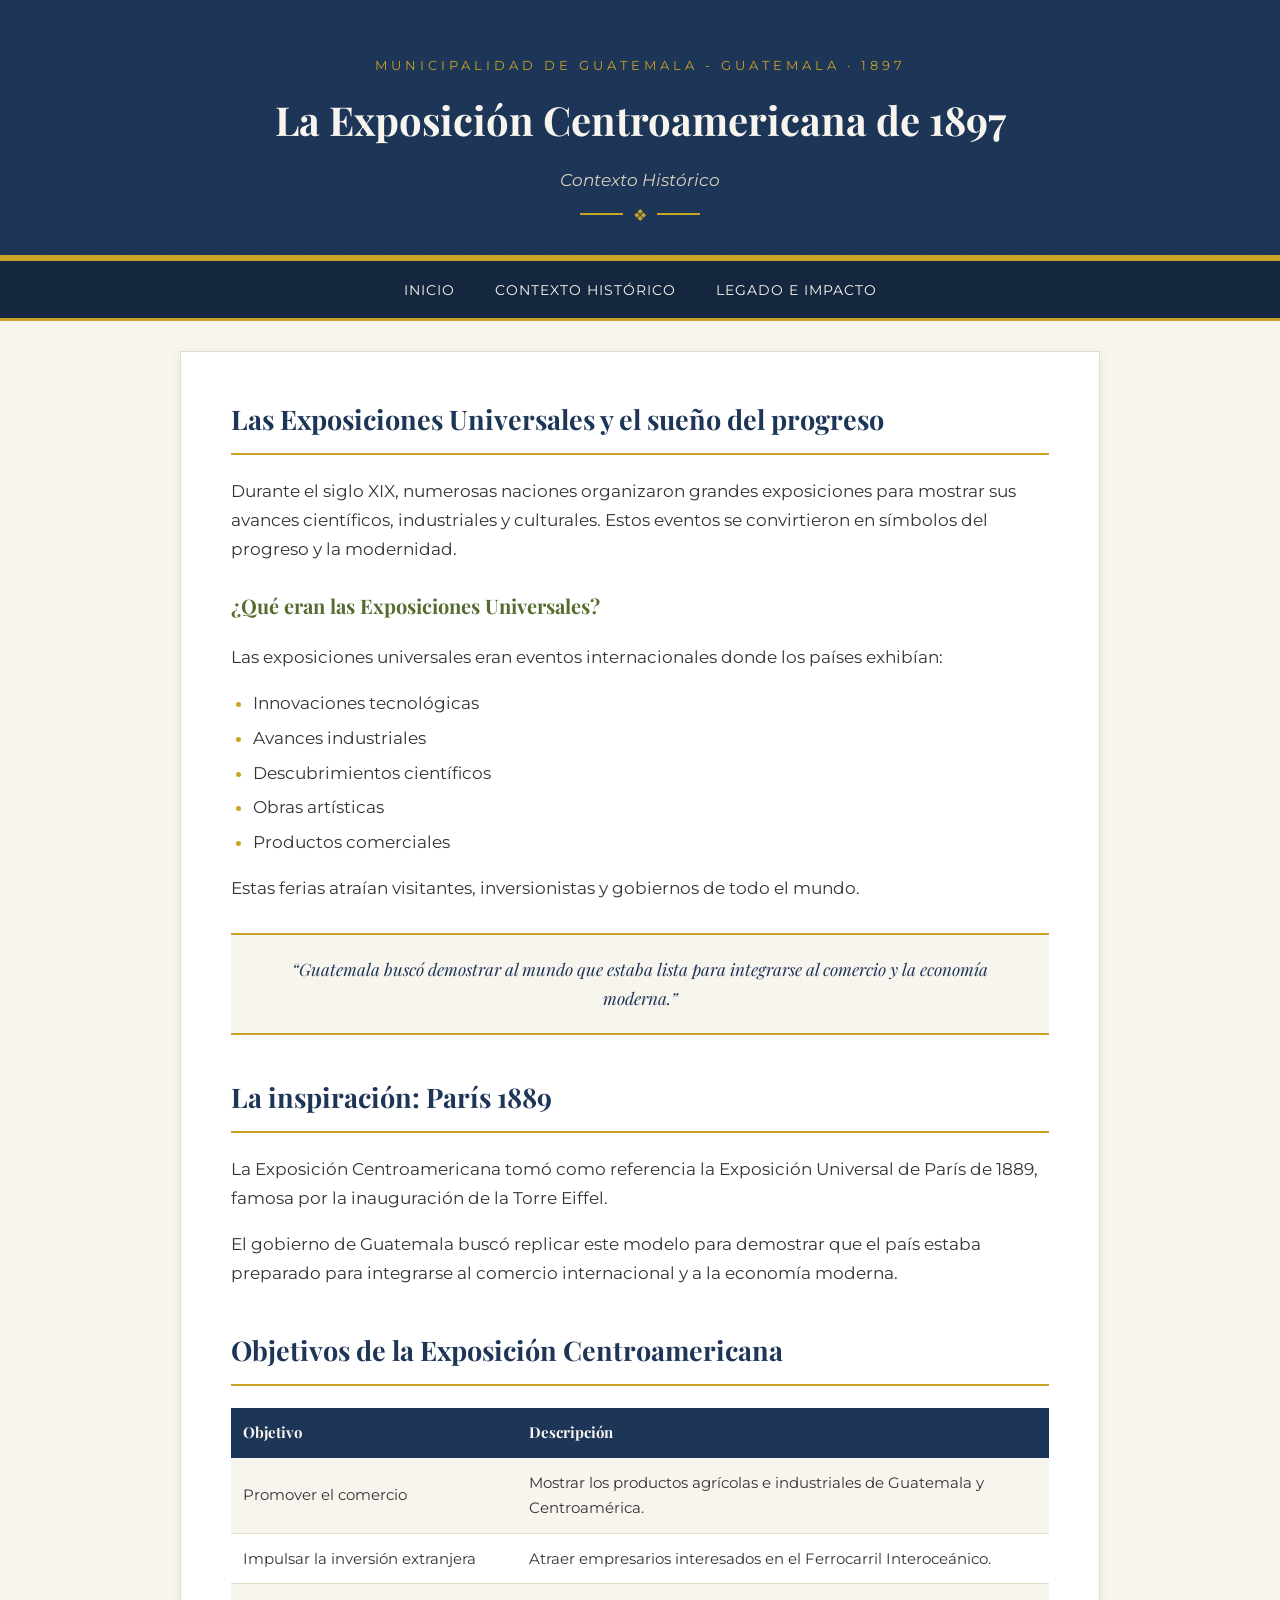
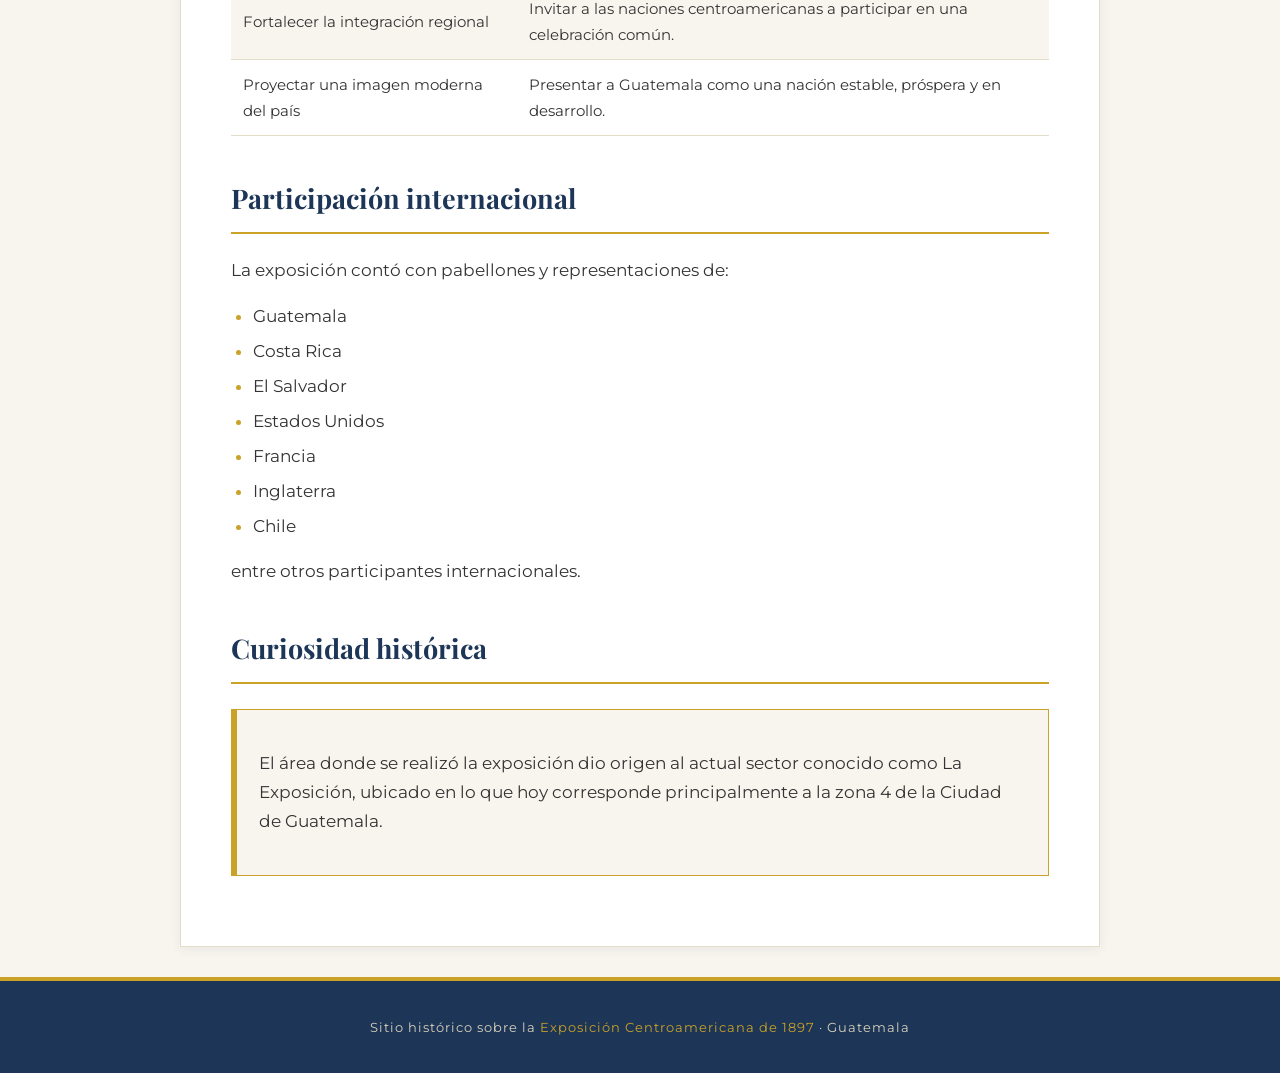
<file: contexto.html>
<!DOCTYPE html>
<html lang="es">
<head>
  <meta charset="UTF-8">
  <title>Contexto Histórico - La Exposición Centroamericana de 1897</title>
  <link rel="preconnect" href="https://fonts.googleapis.com">
  <link href="https://fonts.googleapis.com/css2?family=Playfair+Display:wght@400;700&family=Montserrat:wght@400;600&display=swap" rel="stylesheet">
	<link rel="icon" type="image/x-icon" href="./favicon.png">
	<link href="estilos.css" rel="stylesheet" type="text/css">
</head>
<body>
 
  <header>
    <span class="ano">Municipalidad de Guatemala - Guatemala · 1897</span>
    <h1>La Exposición Centroamericana de 1897</h1>
    <p>Contexto Histórico</p>
    <div class="adorno-divisor"></div>
  </header>
 
  <nav>
    <a href="index.html">Inicio</a>
    <a href="contexto.html">Contexto Histórico</a>
    <a href="legado.html">Legado e Impacto</a>
  </nav>
 
  <main>
 
    <h2>Las Exposiciones Universales y el sueño del progreso</h2>
    <p>
      Durante el siglo XIX, numerosas naciones organizaron grandes exposiciones
      para mostrar sus avances científicos, industriales y culturales. Estos
      eventos se convirtieron en símbolos del progreso y la modernidad.
    </p>
 
    <h3>¿Qué eran las Exposiciones Universales?</h3>
    <p>Las exposiciones universales eran eventos internacionales donde los países exhibían:</p>
    <ul>
      <li>Innovaciones tecnológicas</li>
      <li>Avances industriales</li>
      <li>Descubrimientos científicos</li>
      <li>Obras artísticas</li>
      <li>Productos comerciales</li>
    </ul>
    <p>Estas ferias atraían visitantes, inversionistas y gobiernos de todo el mundo.</p>
 
    <div class="cita-historica">
      “Guatemala buscó demostrar al mundo que estaba lista para integrarse
      al comercio y la economía moderna.”
    </div>
 
    <h2>La inspiración: París 1889</h2>
    <p>
      La Exposición Centroamericana tomó como referencia la Exposición Universal
      de París de 1889, famosa por la inauguración de la Torre Eiffel.
    </p>
    <p>
      El gobierno de Guatemala buscó replicar este modelo para demostrar que el
      país estaba preparado para integrarse al comercio internacional y a la
      economía moderna.
    </p>
 
    <h2>Objetivos de la Exposición Centroamericana</h2>
    <table>
      <tr>
        <th>Objetivo</th>
        <th>Descripción</th>
      </tr>
      <tr>
        <td>Promover el comercio</td>
        <td>Mostrar los productos agrícolas e industriales de Guatemala y Centroamérica.</td>
      </tr>
      <tr>
        <td>Impulsar la inversión extranjera</td>
        <td>Atraer empresarios interesados en el Ferrocarril Interoceánico.</td>
      </tr>
      <tr>
        <td>Fortalecer la integración regional</td>
        <td>Invitar a las naciones centroamericanas a participar en una celebración común.</td>
      </tr>
      <tr>
        <td>Proyectar una imagen moderna del país</td>
        <td>Presentar a Guatemala como una nación estable, próspera y en desarrollo.</td>
      </tr>
    </table>
 
    <h2>Participación internacional</h2>
    <p>La exposición contó con pabellones y representaciones de:</p>
    <ul>
      <li>Guatemala</li>
      <li>Costa Rica</li>
      <li>El Salvador</li>
      <li>Estados Unidos</li>
      <li>Francia</li>
      <li>Inglaterra</li>
      <li>Chile</li>
    </ul>
    <p>entre otros participantes internacionales.</p>
 
    <h2>Curiosidad histórica</h2>
    <div class="caja-personaje">
      <div class="texto-personaje">
        <p>
          El área donde se realizó la exposición dio origen al actual sector
          conocido como La Exposición, ubicado en lo que hoy corresponde
          principalmente a la zona 4 de la Ciudad de Guatemala.
        </p>
      </div>
    </div>
 
  </main>
 
  <footer>
    <p>Sitio histórico sobre la <span>Exposición Centroamericana de 1897</span> · Guatemala</p>
  </footer>
 
</body>
</html>
</file>
<file: estilos.css>
@charset "UTF-8";
/* CSS Document */


:root {
  --azul-profundo: #1D3557;
  --dorado-antiguo: #C9A227;
  --marfil: #F8F5EE;
  --gris-piedra: #6C757D;
  --verde-oliva: #556B2F;
}

* {
  box-sizing: border-box;
}

body {
  margin: 0;
  padding: 0;
  background-color: var(--marfil);
  color: #2b2b2b;
  font-family: 'Montserrat', 'Open Sans', Arial, sans-serif;
  font-size: 17px;
  line-height: 1.7;
}

h1, h2, h3 {
  font-family: 'Playfair Display', Georgia, serif;
}

/* ---------- ENCABEZADO ---------- */
header {
  background-color: var(--azul-profundo);
  background-image:
    linear-gradient(rgba(29, 53, 87, 0.92), rgba(29, 53, 87, 0.92)),
    repeating-linear-gradient(45deg, rgba(201,162,39,0.06) 0px, rgba(201,162,39,0.06) 2px, transparent 2px, transparent 14px);
  color: var(--marfil);
  text-align: center;
  padding: 50px 20px 40px 20px;
  border-bottom: 6px solid var(--dorado-antiguo);
}

header .ano {
  display: inline-block;
  letter-spacing: 4px;
  font-size: 13px;
  color: var(--dorado-antiguo);
  text-transform: uppercase;
  margin-bottom: 10px;
}

header h1 {
  margin: 0;
  font-size: 40px;
  font-weight: 700;
}

header p {
  margin-top: 12px;
  font-size: 17px;
  font-style: italic;
  color: #d9d2bd;
}

.adorno-divisor {
  width: 120px;
  height: 2px;
  background-color: var(--dorado-antiguo);
  margin: 18px auto 0 auto;
  position: relative;
}

.adorno-divisor::before {
  content: "❖";
  position: absolute;
  top: -11px;
  left: 50%;
  transform: translateX(-50%);
  background-color: var(--azul-profundo);
  color: var(--dorado-antiguo);
  padding: 0 10px;
  font-size: 16px;
}

/* ---------- NAVEGACIÓN ---------- */
nav {
  background-color: #15273f;
  text-align: center;
  padding: 14px;
  border-bottom: 3px solid var(--dorado-antiguo);
}

nav a {
  color: var(--marfil);
  text-decoration: none;
  margin: 0 18px;
  font-family: 'Montserrat', sans-serif;
  font-size: 14px;
  letter-spacing: 1px;
  text-transform: uppercase;
  padding-bottom: 4px;
  border-bottom: 2px solid transparent;
  transition: 0.2s;
}

nav a:hover {
  color: var(--dorado-antiguo);
  border-bottom: 2px solid var(--dorado-antiguo);
}

/* ---------- CONTENIDO PRINCIPAL ---------- */
main {
  max-width: 920px;
  margin: 30px auto;
  background-color: #ffffff;
  padding: 45px 50px;
  border: 1px solid #e3ddc9;
  box-shadow: 0 2px 10px rgba(29, 53, 87, 0.08);
}

main h2 {
  color: var(--azul-profundo);
  font-size: 27px;
  margin-top: 40px;
  padding-bottom: 10px;
  border-bottom: 2px solid var(--dorado-antiguo);
}

main h2:first-of-type {
  margin-top: 0;
}

main h3 {
  color: var(--verde-oliva);
  font-size: 20px;
  margin-top: 25px;
}

main p {
  color: #333333;
}

main ul {
  padding-left: 22px;
}

main li {
  margin-bottom: 6px;
  color: #333333;
}

main li::marker {
  color: var(--dorado-antiguo);
}

a {
  color: var(--azul-profundo);
}

/* ---------- CAJA DE PERSONAJE / DATOS DESTACADOS ---------- */
.caja-personaje {
  display: flex;
  gap: 25px;
  align-items: center;
  background-color: var(--marfil);
  border: 1px solid var(--dorado-antiguo);
  border-left: 6px solid var(--dorado-antiguo);
  padding: 22px;
  margin: 25px 0;
  flex-wrap: wrap;
}

.caja-personaje img {
  width: 140px;
  height: auto;
  border: 4px solid #ffffff;
  outline: 1px solid var(--dorado-antiguo);
  box-shadow: 0 3px 8px rgba(0,0,0,0.25);
  filter: sepia(25%);
}

.caja-personaje .texto-personaje {
  flex: 1;
  min-width: 220px;
}

.caja-personaje h3 {
  margin-top: 0;
  color: var(--azul-profundo);
}

/* ---------- LÍNEA DE TIEMPO ---------- */
.linea-tiempo {
  margin-top: 25px;
  border-left: 3px solid var(--verde-oliva);
  padding-left: 0;
  list-style: none;
}

.evento-tiempo {
  position: relative;
  padding: 4px 0 18px 25px;
  border-left: 3px solid var(--verde-oliva);
  margin-left: 5px;
}

.evento-tiempo:last-child {
  border-left: 3px solid transparent;
}

.evento-tiempo::before {
  content: "";
  position: absolute;
  left: -9px;
  top: 6px;
  width: 14px;
  height: 14px;
  background-color: var(--dorado-antiguo);
  border: 2px solid var(--azul-profundo);
  border-radius: 50%;
}

.evento-tiempo .fecha {
  font-family: 'Playfair Display', serif;
  font-weight: 700;
  color: var(--azul-profundo);
  display: block;
}

/* ---------- TABLAS ---------- */
table {
  width: 100%;
  border-collapse: collapse;
  margin: 20px 0;
  font-size: 15px;
}

th {
  background-color: var(--azul-profundo);
  color: var(--marfil);
  text-align: left;
  padding: 12px;
  font-family: 'Playfair Display', serif;
  font-weight: 700;
}

td {
  padding: 12px;
  border-bottom: 1px solid #e3ddc9;
  color: #333333;
}

tr:nth-child(even) td {
  background-color: var(--marfil);
}

/* ---------- GALERÍA HISTÓRICA ---------- */
.galeria {
  display: flex;
  flex-wrap: wrap;
  gap: 22px;
  margin-top: 25px;
}

.foto-marco {
  background-color: #ffffff;
  border: 1px solid #d9d2bd;
  padding: 10px 10px 14px 10px;
  width: 220px;
  box-shadow: 0 3px 8px rgba(0,0,0,0.12);
  text-align: center;
}

.foto-marco img {
  width: 100%;
  height: 150px;
  object-fit: cover;
  filter: sepia(35%) contrast(1.05);
  border: 1px solid var(--dorado-antiguo);
}

.foto-marco p {
  margin: 10px 0 0 0;
  font-size: 13px;
  color: var(--gris-piedra);
  font-style: italic;
}

/* ---------- CITA / DATO DESTACADO ---------- */
.cita-historica {
  background-color: var(--marfil);
  border-top: 2px solid var(--dorado-antiguo);
  border-bottom: 2px solid var(--dorado-antiguo);
  padding: 20px 30px;
  margin: 30px 0;
  font-family: 'Playfair Display', serif;
  font-style: italic;
  color: var(--azul-profundo);
  text-align: center;
}

/* ---------- PIE DE PÁGINA ---------- */
footer {
  background-color: var(--azul-profundo);
  color: #d9d2bd;
  text-align: center;
  padding: 22px;
  font-size: 13px;
  letter-spacing: 1px;
  border-top: 4px solid var(--dorado-antiguo);
}

footer span {
  color: var(--dorado-antiguo);
}

/* ---------- RESPONSIVE ---------- */
@media (max-width: 700px) {
  main {
    padding: 30px 22px;
  }

  header h1 {
    font-size: 28px;
  }

  .caja-personaje {
    flex-direction: column;
    text-align: center;
  }
}
</file>
